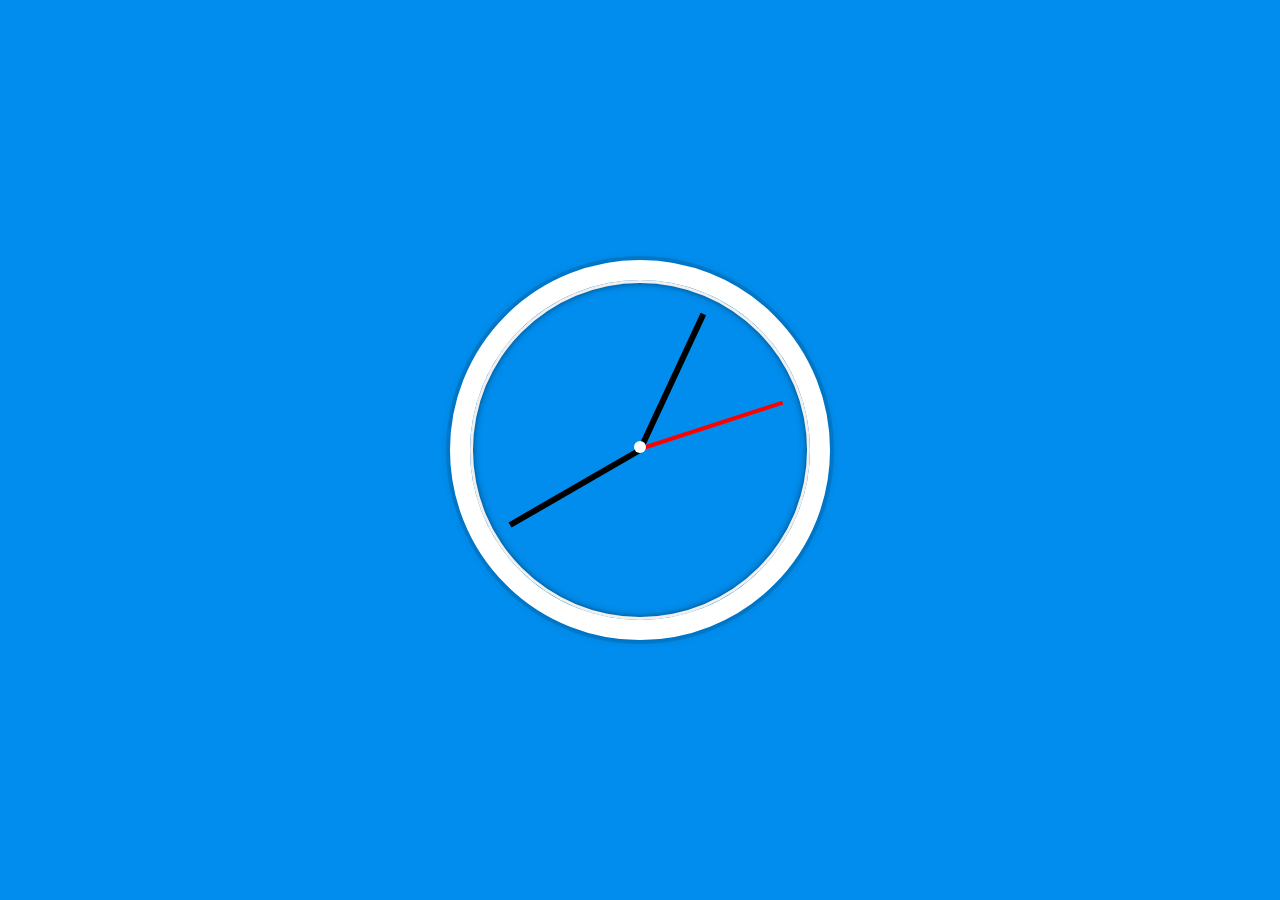
<file: 02 - JS and CSS Clock/index.html>
<!DOCTYPE html>
<html lang="en">
<head>
  <meta charset="UTF-8">
  <title>JS + CSS Clock</title>
  <link rel="icon" href="https://fav.farm/🔥" />
</head>
<body>


    <div class="clock">
      <div class="clock-face">
        <div class="hand hour-hand"></div>
        <div class="hand min-hand"></div>
        <div class="hand second-hand"></div>
        <div class="center-dot"></div>
      </div>
    </div>


  <style>
    html {
      background: #018DED url(https://unsplash.it/1500/1000?image=881&blur=5);
      background-size: cover;
      font-family: 'helvetica neue';
      text-align: center;
      font-size: 10px;
    }

    body {
      margin: 0;
      font-size: 2rem;
      display: flex;
      flex: 1;
      min-height: 100vh;
      align-items: center;
    }

    .clock {
      width: 30rem;
      height: 30rem;
      border: 20px solid white;
      border-radius: 50%;
      margin: 50px auto;
      position: relative;
      padding: 2rem;
      box-shadow:
        0 0 0 4px rgba(0,0,0,0.1),
        inset 0 0 0 3px #EFEFEF,
        inset 0 0 10px black,
        0 0 10px rgba(0,0,0,0.2);
    }

    .clock-face {
      position: relative;
      width: 100%;
      height: 100%;
      transform: translateY(-3px); /* account for the height of the clock hands */
    }

    .hand {
      width: 50%;
      height: 6px;
      background: black;
      position: absolute;
      top: 50%;
      transform-origin: 100%;
      transform: rotate(90deg);
      /* transition: all 0.4s; */
      transition: all 0.2s cubic-bezier(0.21, 2, 0.93, 0.92) 
    }

    .second-hand {
      /* width: 50%; */
      height: 4px;
      background: red;
    }

    .center-dot {
      position: absolute; 
      top: 50%;
      left: 50%;
      width: 12px; 
      height: 12px;
      background: white;
      border-radius: 50%;
      transform: translate(-50%, -50%);
    }

  </style>


  <script>
    /* Just me exploring
    let test = 90;

    setInterval(function() {
      test = test + 5;
      document.querySelector('.second-hand').style.transform = `rotate(${test}deg)`;
    }, 1000);
    */

    // 3 hands: .second-hand, .min-hand, .hour-hand 
    const secondHand = document.querySelector('.second-hand'); 
    const minHand = document.querySelector('.min-hand');
    const hourHand = document.querySelector('.hour-hand');

    function setDate() {
      const now = new Date();

      // Seconds
      const seconds = now.getSeconds();
      const secondsDegrees = ((seconds / 60) * 360) + 90;
      secondHand.style.transform = `rotate(${secondsDegrees}deg)`; 

      // Minutes
      const mins = now.getMinutes();
      const minsDegrees = ((mins) + 90); 
      minHand.style.transform = `rotate(${minsDegrees}deg)`;

      // Hours
      const hour = now.getHours();
      const hourDegrees = ((hour / 24) * 360) + 90;
      hourHand.style.transform = `rotate(${hourDegrees}deg)`;

      console.log(hour); 

    } 

    setInterval(setDate, 1000); 
  </script>

</body>
</html>
</file>
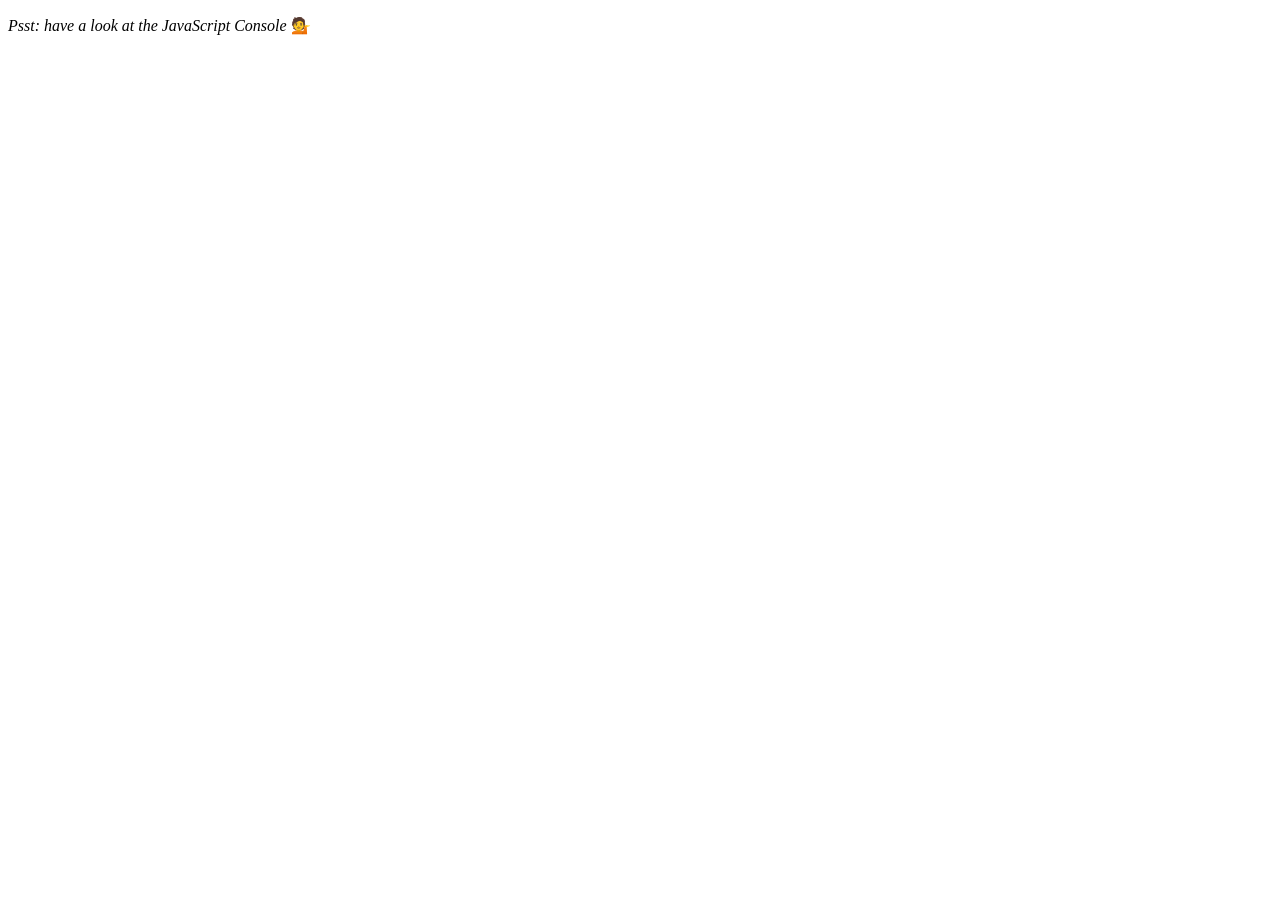
<file: 04 - Array Cardio Day 1/index-START.html>
<!DOCTYPE html>
<html lang="en">
<head>
  <meta charset="UTF-8">
  <title>Array Cardio 💪</title>
  <link rel="icon" href="https://fav.farm/🔥" />
</head>
<body>
  <p><em>Psst: have a look at the JavaScript Console</em> 💁</p>
  <script>
    // Get your shorts on - this is an array workout!
    // ## Array Cardio Day 1

    // Some data we can work with

    const inventors = [
      { first: 'Albert', last: 'Einstein', year: 1879, passed: 1955 },
      { first: 'Isaac', last: 'Newton', year: 1643, passed: 1727 },
      { first: 'Galileo', last: 'Galilei', year: 1564, passed: 1642 },
      { first: 'Marie', last: 'Curie', year: 1867, passed: 1934 },
      { first: 'Johannes', last: 'Kepler', year: 1571, passed: 1630 },
      { first: 'Nicolaus', last: 'Copernicus', year: 1473, passed: 1543 },
      { first: 'Max', last: 'Planck', year: 1858, passed: 1947 },
      { first: 'Katherine', last: 'Blodgett', year: 1898, passed: 1979 },
      { first: 'Ada', last: 'Lovelace', year: 1815, passed: 1852 },
      { first: 'Sarah E.', last: 'Goode', year: 1855, passed: 1905 },
      { first: 'Lise', last: 'Meitner', year: 1878, passed: 1968 },
      { first: 'Hanna', last: 'Hammarström', year: 1829, passed: 1909 }
    ]; 

    const people = [
      'Bernhard, Sandra', 'Bethea, Erin', 'Becker, Carl', 'Bentsen, Lloyd', 'Beckett, Samuel', 'Blake, William', 'Berger, Ric', 'Beddoes, Mick', 'Beethoven, Ludwig',
      'Belloc, Hilaire', 'Begin, Menachem', 'Bellow, Saul', 'Benchley, Robert', 'Blair, Robert', 'Benenson, Peter', 'Benjamin, Walter', 'Berlin, Irving',
      'Benn, Tony', 'Benson, Leana', 'Bent, Silas', 'Berle, Milton', 'Berry, Halle', 'Biko, Steve', 'Beck, Glenn', 'Bergman, Ingmar', 'Black, Elk', 'Berio, Luciano',
      'Berne, Eric', 'Berra, Yogi', 'Berry, Wendell', 'Bevan, Aneurin', 'Ben-Gurion, David', 'Bevel, Ken', 'Biden, Joseph', 'Bennington, Chester', 'Bierce, Ambrose',
      'Billings, Josh', 'Birrell, Augustine', 'Blair, Tony', 'Beecher, Henry', 'Biondo, Frank'
    ];

    // Array.prototype.filter()
    // 1. Filter the list of inventors for those who were born in the 1500's
    const fifteen = inventors.filter(inventor => inventor.year >= 1500 && inventor.year < 1600);

    //console.table(fifteen); 

    // Array.prototype.map()
    // 2. Give us an array of the inventors first and last names
    const fullNames = inventors.map(inventor => inventor.first + ' ' + inventor.last);
    //console.table(fullNames); 

    // Array.prototype.sort()
    // 3. Sort the inventors by birthdate, oldest to youngest
    const ordered = inventors.sort((a, b) => a.year > b.year ? 1 : -1);
    // console.table(ordered);


    // Array.prototype.reduce()
    // 4. How many years did all the inventors live all together?
    const totalYears = inventors.reduce((total, inventor) => {
      return total + (inventor.passed - inventor.year);
    }, 0);
    // console.log(totalYears); 

    // 5. Sort the inventors by years lived
    const oldest = inventors.sort(function(a,b){
      const lastPerson = a.passed - a.year;
      const nextPerson = b.passed - b.year;
      if(lastPerson > nextPerson){
        return -1;
      } else {
        return 1;
      }
    })
    // console.table(oldest);

    // 6. create a list of Boulevards in Paris that contain 'de' anywhere in the name
    // https://en.wikipedia.org/wiki/Category:Boulevards_in_Paris
    /* const category = document.querySelector('.mw-category'); 
    const links = Array.from(category.querySelectorAll('a')); 

    const de = links
                .map(link => link.textContent)
                .filter(streetName => streetName.includes('de')); */



    // 7. sort Exercise
    // Sort the people alphabetically by last name
    const alpha = people.sort(function(lastOne, nextOne) {
      const [aLast] = lastOne.split(', ');
      const [bLast] = nextOne.split(', ');

      return aLast > bLast ? 1 : -1; 
    });

    // console.log(alpha); 


    // 8. Reduce Exercise
    // Sum up the instances of each of these
    const data = ['car', 'car', 'truck', 'truck', 'bike', 'walk', 'car', 'van', 'bike', 'walk', 'car', 'van', 'car', 'truck' ];

    const transportation = data.reduce(function(obj, item) {
      //loop over everything to set up needed vars
      if(!obj[item]) {
        obj[item] = 0; 
      }
      obj[item]++;
      return obj;
    }, {});

    console.log(transportation);

  </script>
</body>
</html>
</file>
